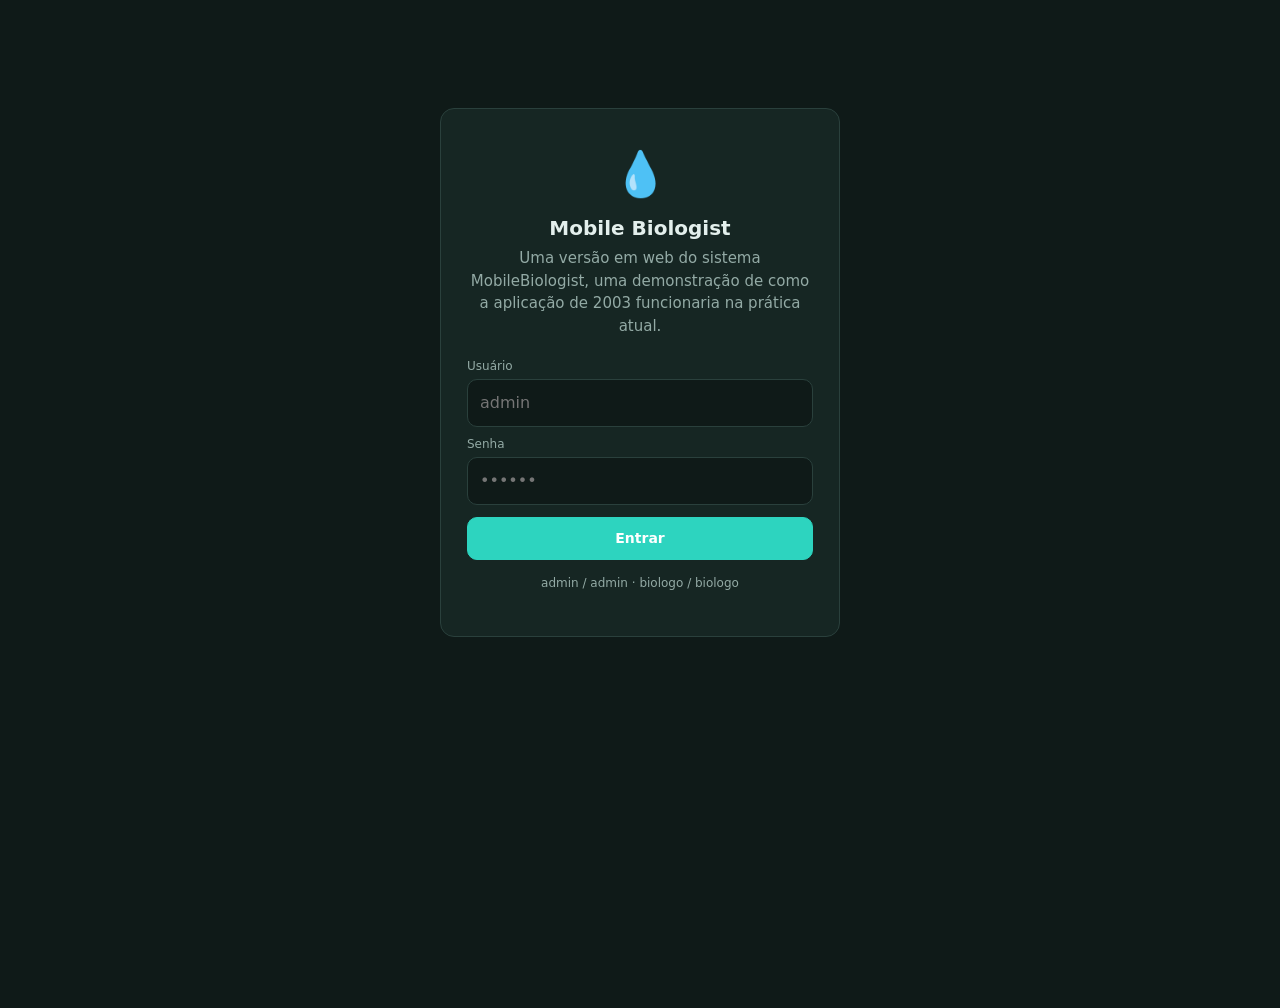
<file: index.html>
<!DOCTYPE html>
<html lang="pt-BR">
<head>
<meta charset="utf-8">
<meta name="viewport" content="width=device-width, initial-scale=1, viewport-fit=cover">
<meta name="theme-color" content="#0f766e">
<title>Mobile Biologist</title>
<link rel="stylesheet" href="style.css"> 
</head>
<body>
<div id="app">
  <section id="login-screen" class="card login" hidden>
    <div class="login-hero">💧</div>
    <h1 class="login-title">Mobile Biologist</h1>
    <p class="mu login-sub">Uma versão em web do sistema MobileBiologist, uma demonstração de como a aplicação de 2003 funcionaria na prática atual.</p>

    <label for="l_u">Usuário</label>
    <input id="l_u" autocomplete="username" placeholder="admin">

    <label for="l_p" class="mt-8">Senha</label>
    <input id="l_p" type="password" autocomplete="current-password" placeholder="••••••">

    <div class="row mt-12">
      <button class="p full" id="btn-login">Entrar</button>
    </div>
    <p class="err center" id="login-err"></p>

    <p class="mu hint center">admin / admin · biologo / biologo</p>
  </section>

  <section id="app-screen" hidden>
    <div id="sidebar-overlay" hidden></div>

    <header>
      <button id="btn-menu" class="icon-btn menu-btn" title="Menu">☰</button>
      <h1>💧 Mobile Biologist</h1>
      <span class="mu" id="user-info"></span>
      <button id="btn-logout" class="icon-btn" title="Sair">⏻</button>
    </header>
    <nav id="nav-tabs"></nav>
    <main id="view"></main>
  </section>

</div>
<script src="javascript/utils.js"></script>
<script src="javascript/state.js"></script>
<script src="javascript/views.js"></script>
<script src="javascript/actions.js"></script>
<script src="javascript/app.js"></script>
</body>
</html>
</file>
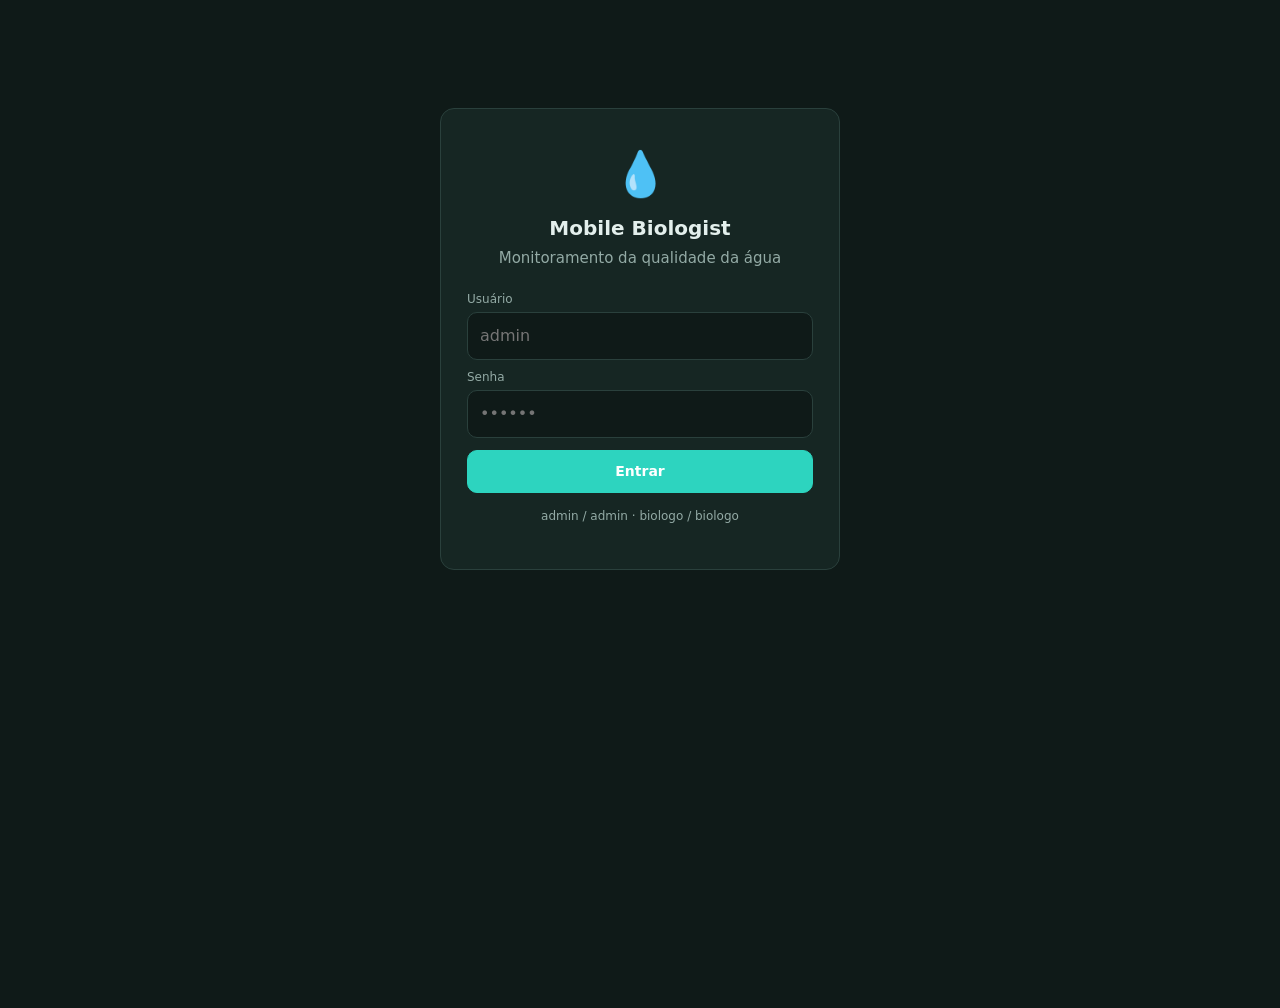
<file: MobileBiologist.html>
<!DOCTYPE html>
<html lang="pt-BR">
<head>
<meta charset="utf-8">
<meta name="viewport" content="width=device-width, initial-scale=1, viewport-fit=cover">
<meta name="theme-color" content="#0f766e">
<title>Mobile Biologist</title>
<link rel="stylesheet" href="style.css">
</head>
<body>
<div id="app">
  <section id="login-screen" class="card login" hidden>
    <div class="login-hero">💧</div>
    <h1 class="login-title">Mobile Biologist</h1>
    <p class="mu login-sub">Monitoramento da qualidade da água</p>

    <label for="l_u">Usuário</label>
    <input id="l_u" autocomplete="username" placeholder="admin">

    <label for="l_p" class="mt-8">Senha</label>
    <input id="l_p" type="password" autocomplete="current-password" placeholder="••••••">

    <div class="row mt-12">
      <button class="p full" id="btn-login">Entrar</button>
    </div>
    <p class="err center" id="login-err"></p>

    <p class="mu hint center">admin / admin · biologo / biologo</p>
  </section>

  <section id="app-screen" hidden>
    <div id="sidebar-overlay" hidden></div>

    <header>
      <button id="btn-menu" class="icon-btn menu-btn" title="Menu">☰</button>
      <h1>💧 Mobile Biologist</h1>
      <span class="mu" id="user-info"></span>
      <button id="btn-logout" class="icon-btn" title="Sair">⏻</button>
    </header>
    <nav id="nav-tabs"></nav>
    <main id="view"></main>
  </section>

</div>
<script src="javascript/utils.js"></script>
<script src="javascript/state.js"></script>
<script src="javascript/views.js"></script>
<script src="javascript/actions.js"></script>
<script src="javascript/app.js"></script>
</body>
</html>
</file>
<file: style.css>
/* 1. VARIÁVEIS E TEMAS */
:root {
  --bg: #0f1a18;
  --card: #162623;
  --tx: #e3efec;
  --mu: #93aaa5;
  --ac: #2dd4bf;
  --ac-soft: #1b3330;
  --bd: #2a403c;
  --dg: #f97066;

  --radius: 14px;
  --radius-sm: 10px;
  --gap: 12px;
  --pad: 14px;

  --safe-top: env(safe-area-inset-top, 0px);
  --safe-bot: env(safe-area-inset-bottom, 0px);
  --sidebar-w: 240px;

  color-scheme: dark;
}

:root[data-theme="light"] {
  --bg: #f4f7f6;
  --card: #ffffff;
  --tx: #17302b;
  --mu: #5d7570;
  --ac: #0f766e;
  --ac-soft: #e6f4f1;
  --bd: #d3e0dc;
  --dg: #b42318;
  color-scheme: light;
}

/* 2. RESET E BASE */
* { box-sizing: border-box; }
html, body { height: 100%; }
[hidden] { display: none !important; }

body {
  margin: 0;
  background: var(--bg);
  color: var(--tx);
  font: 15px/1.5 system-ui, -apple-system, "Segoe UI", Roboto, sans-serif;
  -webkit-tap-highlight-color: transparent;
  overscroll-behavior-y: none;
}

/* 3. LAYOUT PRINCIPAL */
#app { min-height: 100%; }

#app-screen {
  display: grid;
  grid-template-areas:
    "header"
    "main";
  grid-template-rows: auto 1fr;
  min-height: 100dvh;
}

#app-screen[hidden] { display: none; }

main#view {
  grid-area: main;
  padding: 12px var(--gap) 24px;
  max-width: 1100px;
  margin: 0 auto;
  width: 100%;
}

header {
  grid-area: header;
  position: sticky;
  top: 0;
  z-index: 20;
  display: flex;
  align-items: center;
  gap: 10px;
  padding: calc(10px + var(--safe-top)) var(--pad) 10px;
  background: var(--card);
  border-bottom: 1px solid var(--bd);
}

header h1 {
  font-size: 16px;
  margin: 0;
  flex: 1;
  white-space: nowrap;
  overflow: hidden;
  text-overflow: ellipsis;
}

header #user-info {
  font-size: 12px;
  white-space: nowrap;
  overflow: hidden;
  text-overflow: ellipsis;
  max-width: 40vw;
}

/* 4. NAVEGAÇÃO */
.icon-btn {
  padding: 8px 10px;
  font-size: 16px;
  line-height: 1;
  border-radius: var(--radius-sm);
  background: transparent;
  border: 1px solid var(--bd);
  color: var(--tx);
}

.menu-btn {
  display: inline-flex;
  align-items: center;
  justify-content: center;
  font-size: 18px;
}

#nav-tabs {
  position: fixed;
  top: 0;
  bottom: 0;
  left: 0;
  z-index: 40;
  width: min(var(--sidebar-w), 82vw);
  display: flex;
  flex-direction: column;
  gap: 4px;
  padding: calc(var(--safe-top) + 16px) 12px 16px;
  background: var(--card);
  border-right: 1px solid var(--bd);
  transform: translateX(-100%);
  transition: transform .22s ease;
  overflow-y: auto;
}

#nav-tabs.open {
  transform: translateX(0);
  box-shadow: 4px 0 24px rgba(0, 0, 0, .35);
}

#nav-tabs button {
  flex: 0 0 auto;
  width: 100%;
  min-height: 44px;
  text-align: left;
  padding: 10px 14px;
  font-size: 14px;
  border-radius: var(--radius-sm);
  border: 0;
  background: transparent;
  color: var(--mu);
  transition: background .15s, color .15s;
}

#nav-tabs button.on {
  background: var(--ac);
  color: #052a26;
  font-weight: 600;
}

#sidebar-overlay {
  position: fixed;
  inset: 0;
  background: rgba(0, 0, 0, .55);
  z-index: 35;
  animation: fadeIn .2s ease;
}

@keyframes fadeIn {
  from { opacity: 0; }
  to   { opacity: 1; }
}

/* 5. COMPONENTES */
.card {
  background: var(--card);
  border: 1px solid var(--bd);
  border-radius: var(--radius);
  padding: var(--pad);
  margin-bottom: var(--gap);
}

h2 { font-size: 15px; margin: 0 0 12px; }

label {
  display: block;
  font-size: 12px;
  color: var(--mu);
  margin-bottom: 4px;
}

input, select, textarea {
  font: inherit;
  font-size: 16px;
  padding: 11px 12px;
  border-radius: var(--radius-sm);
  border: 1px solid var(--bd);
  background: var(--bg);
  color: var(--tx);
  width: 100%;
  min-height: 44px;
}

input:focus, select:focus, textarea:focus {
  outline: 2px solid var(--ac);
  outline-offset: 1px;
  border-color: var(--ac);
}

textarea { min-height: 84px; resize: vertical; }

.g {
  display: grid;
  grid-template-columns: 1fr;
  gap: 10px;
  margin-bottom: 12px;
}

button {
  font: inherit;
  font-size: 15px;
  min-height: 44px;
  padding: 10px 16px;
  border-radius: var(--radius-sm);
  border: 1px solid var(--bd);
  background: var(--card);
  color: var(--tx);
  cursor: pointer;
  transition: transform .06s ease, background .15s, border-color .15s;
}

button:active { transform: scale(.97); }
button.p { background: var(--ac); color: #fff; border-color: var(--ac); font-weight: 600; }
button.d { color: var(--dg); }
button.full { width: 100%; }
button.s { min-height: 34px; padding: 6px 12px; font-size: 13px; }

.row { display: flex; gap: 8px; flex-wrap: wrap; align-items: center; }
.mt-8  { margin-top: 8px; }
.mt-12 { margin-top: 12px; }
.center { text-align: center; }
.mu  { color: var(--mu); }
.err { color: var(--dg); font-size: 13px; }
.ok  { color: var(--ac); font-size: 13px; }

.sc {
  overflow-x: auto;
  border-radius: var(--radius-sm);
  -webkit-overflow-scrolling: touch;
}

table {
  border-collapse: collapse;
  width: 100%;
  min-width: 640px;
}

th, td {
  text-align: left;
  padding: 10px 8px;
  border-bottom: 1px solid var(--bd);
  font-size: 14px;
  vertical-align: middle;
}

th {
  color: var(--mu);
  font-weight: 600;
  font-size: 12px;
  text-transform: uppercase;
  letter-spacing: .03em;
}

.badge {
  background: var(--ac);
  color: #052a26;
  border-radius: 99px;
  padding: 1px 8px;
  font-size: 12px;
  font-weight: 700;
}

/* 6. CALENDÁRIO E LOGIN */
.cal-header { justify-content: space-between; margin-bottom: 12px; }
.cal-title {
  margin: 0;
  text-transform: capitalize;
  flex: 1;
  text-align: center;
  font-size: 15px;
}

.cal {
  display: grid;
  grid-template-columns: repeat(7, 1fr);
  gap: 4px;
}

.cal div {
  min-height: 46px;
  padding: 4px;
  border: 1px solid var(--bd);
  border-radius: var(--radius-sm);
  font-size: 13px;
  display: flex;
  flex-direction: column;
  align-items: center;
  justify-content: center;
  gap: 2px;
}

.cal .h {
  min-height: 0;
  border: 0;
  color: var(--mu);
  text-align: center;
  font-size: 11px;
  text-transform: uppercase;
  padding: 2px 0;
}

.cal .has {
  background: var(--ac-soft);
  border-color: var(--ac);
  cursor: pointer;
  font-weight: 600;
}

.cal .sel { outline: 2px solid var(--ac); }

.login {
  width: calc(100% - 32px);
  max-width: 380px;
  margin: calc(8vh + var(--safe-top)) auto 24px;
  padding: 24px 18px;
}

.login-hero { font-size: 44px; text-align: center; margin-bottom: 6px; }
.login-title { font-size: 20px; margin: 0 0 4px; text-align: center; }
.login-sub { margin: 0 0 20px; text-align: center; }
.hint { font-size: 12px; margin-top: 14px; }

/* 7. RESPONSIVIDADE */

@media (max-width: 767px) {
  table thead, 
  table tr:first-child th {
    display: none;
  }

  table, tbody, tr, td {
    display: block;
    width: 100%;
    min-width: 0;
  }

  table tr {
    background: var(--bg);
    border: 1px solid var(--bd);
    border-radius: var(--radius-sm);
    margin-bottom: 12px;
    padding: 4px 12px;
  }

  table td {
    padding: 8px 0;
    border-bottom: 1px solid var(--bd);
    display: flex;
    justify-content: space-between;
    align-items: center;
    font-size: 14px;
    text-align: right;
  }

  table td:last-child {
    border-bottom: 0;
    justify-content: flex-start;
    flex-wrap: wrap;
    gap: 8px;
    padding-top: 12px;
    border-top: 1px dashed var(--bd);
    margin-top: 4px;
  }
  
  table td:last-child::before { content: none; }

  /* Labels dinâmicos para a tabela de Fontes (primeira tabela) */
  table td:nth-child(1)::before { content: "Nome"; font-weight: 600; color: var(--mu); font-size: 12px; text-transform: uppercase; }
  table td:nth-child(2)::before { content: "Local"; font-weight: 600; color: var(--mu); font-size: 12px; text-transform: uppercase; }
  table td:nth-child(3)::before { content: "Coordenadas"; font-weight: 600; color: var(--mu); font-size: 12px; text-transform: uppercase; }
  table td:nth-child(4)::before { content: "Amostras"; font-weight: 600; color: var(--mu); font-size: 12px; text-transform: uppercase; }

  /* Labels dinâmicos para Amostras/Relatórios (segunda tabela em diante) */
  .card:nth-of-type(2) table td:nth-child(1)::before,
  .card:nth-of-type(3) table td:nth-child(1)::before,
  .card table.tbl-amostras td:nth-child(1)::before { content: "Data"; }
  .card:nth-of-type(2) table td:nth-child(2)::before,
  .card:nth-of-type(3) table td:nth-child(2)::before,
  .card table.tbl-amostras td:nth-child(2)::before { content: "Fonte"; }
  .card:nth-of-type(2) table td:nth-child(3)::before,
  .card:nth-of-type(3) table td:nth-child(3)::before,
  .card table.tbl-amostras td:nth-child(3)::before { content: "Temp."; }
  .card:nth-of-type(2) table td:nth-child(4)::before,
  .card:nth-of-type(3) table td:nth-child(4)::before,
  .card table.tbl-amostras td:nth-child(4)::before { content: "pH"; }
  .card:nth-of-type(2) table td:nth-child(5)::before,
  .card:nth-of-type(3) table td:nth-child(5)::before,
  .card table.tbl-amostras td:nth-child(5)::before { content: "NH₃"; }
  .card:nth-of-type(2) table td:nth-child(6)::before,
  .card:nth-of-type(3) table td:nth-child(6)::before,
  .card table.tbl-amostras td:nth-child(6)::before { content: "NO₃"; }
  .card:nth-of-type(2) table td:nth-child(7)::before,
  .card:nth-of-type(3) table td:nth-child(7)::before,
  .card table.tbl-amostras td:nth-child(7)::before { content: "NO₂"; }
  .card:nth-of-type(2) table td:nth-child(8)::before,
  .card:nth-of-type(3) table td:nth-child(8)::before,
  .card table.tbl-amostras td:nth-child(8)::before { content: "Notas"; }

  .sc {
    overflow: visible;
  }
  
  .card > .row {
    flex-direction: column;
    align-items: stretch;
  }
  
  .card > .row > h2 {
    margin-bottom: 4px;
  }
}

/* --- DESKTOP (≥ 1024px) --- */
@media (min-width: 1024px) {
  .menu-btn { display: none; }
  #sidebar-overlay { display: none; }

  #app-screen {
    grid-template-areas:
      "header header"
      "nav    main";
    grid-template-columns: var(--sidebar-w) minmax(0, 1fr);
    grid-template-rows: auto 1fr;
  }

  header {
    grid-column: 1 / -1;
    padding: 14px 24px;
  }

  header h1 { font-size: 18px; }
  header #user-info { font-size: 13px; max-width: none; }

  #nav-tabs {
    grid-area: nav;
    position: sticky;
    top: 57px;
    align-self: start;
    transform: none;
    width: auto;
    height: calc(100dvh - 57px);
    padding: 16px 12px;
    border-right: 1px solid var(--bd);
    border-bottom: 0;
    background: var(--card);
    box-shadow: none;
    overflow-y: auto;
  }

  #nav-tabs.open { box-shadow: none; }

  main#view {
    padding: 28px 32px 60px;
    max-width: 1100px;
  }

  .card { padding: 20px; margin-bottom: 18px; }
  h2 { font-size: 17px; }
  .g  { grid-template-columns: repeat(auto-fit, minmax(200px, 1fr)); gap: 14px; }

  table { min-width: 100%; }
  th, td { padding: 12px 12px; }

  button { min-height: 40px; font-size: 14px; }

  .login {
    margin: calc(12vh + var(--safe-top)) auto 32px;
    max-width: 400px;
    padding: 32px 26px;
  }
}
</file>
